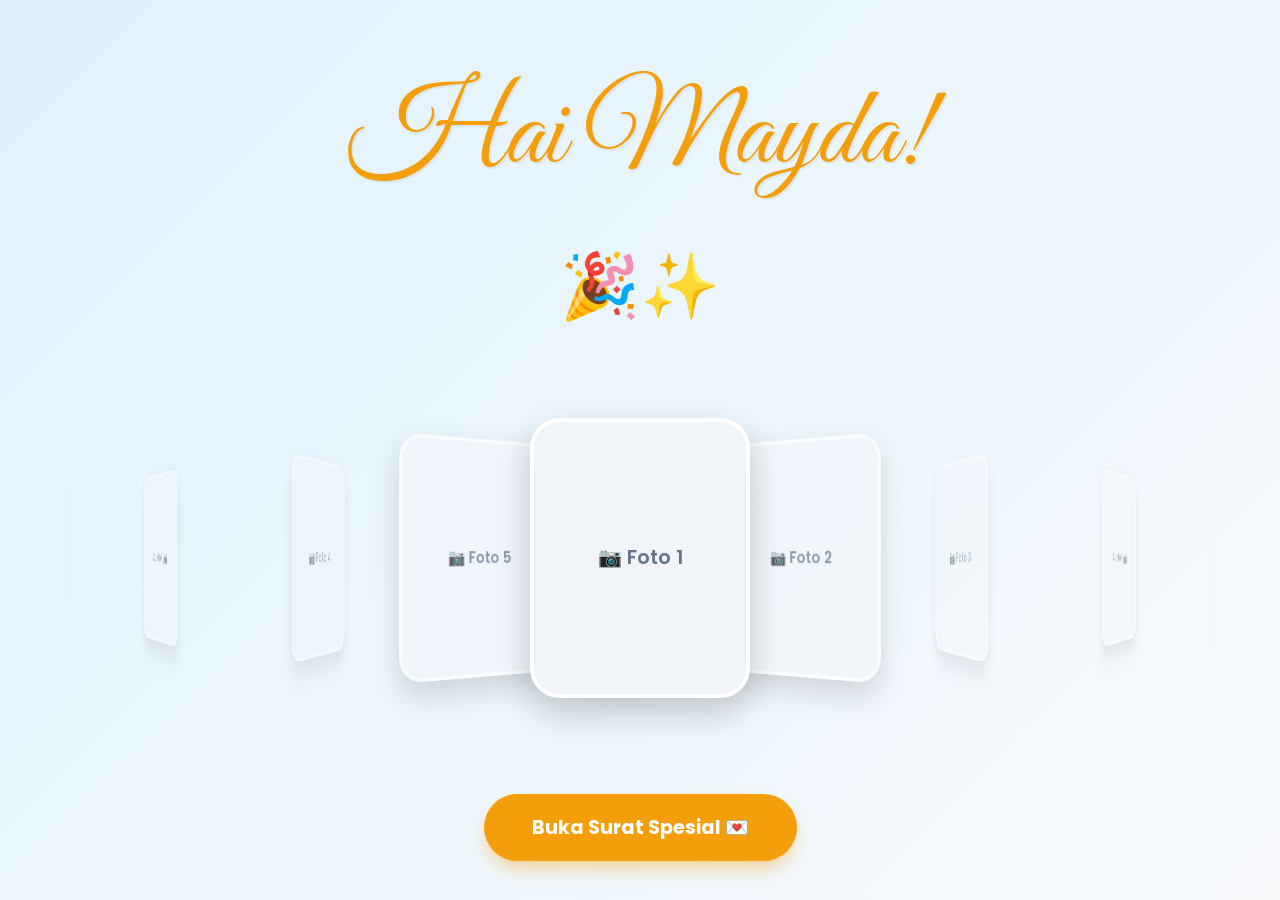
<file: index.html>
<!DOCTYPE html>
<html lang="id">
<head>
  <meta charset="UTF-8">
  <meta name="viewport" content="width=device-width, initial-scale=1.0">
  <title>Happy Graduation Mayda! 🎓</title>
  <meta name="description" content="Sebuah surat digital spesial untuk wisuda Mayda">
  <link rel="stylesheet" href="style.css?v=4">
</head>
<body>

  <!-- Particle Background -->
  <canvas id="particles-canvas"></canvas>

  <!-- Confetti Canvas -->
  <canvas id="confetti-canvas"></canvas>

  <!-- Background Music -->
  <audio id="bg-music" loop>
    <source src="musiknya.mp3" type="audio/mpeg">
  </audio>

  <!-- Navigation Header -->
  <header id="header">
    <a href="#" class="logo">Mey<span>.</span></a>
    <nav>
      <ul>
        <li><a href="#home" class="active">Home</a></li>
        <li><a href="#memories">Memories</a></li>
        <li><a href="#wish">Wish</a></li>
        <li><a href="#contact">Contact</a></li>
      </ul>
    </nav>
  </header>

  <!-- ===== COVER PAGE ===== -->
  <div class="cover-page" id="home">
    <div class="cover-content">
      <div class="cover-greeting">Hai Mayda!</div>
      <div class="cover-emoji">🎉✨</div>
      <div class="cover-carousel">
        <div class="carousel-track">
          <!-- Tambahkan foto-foto di sini -->
          <div class="carousel-item">
            <div class="carousel-placeholder"><span>📷 Foto 1</span></div>
            <!-- <img src="foto1.jpg" alt="Cover 1"> -->
          </div>
          <div class="carousel-item">
            <div class="carousel-placeholder"><span>📷 Foto 2</span></div>
            <!-- <img src="foto2.jpg" alt="Cover 2"> -->
          </div>
          <div class="carousel-item">
            <div class="carousel-placeholder"><span>📷 Foto 3</span></div>
            <!-- <img src="foto3.jpg" alt="Cover 3"> -->
          </div>
          <div class="carousel-item">
            <div class="carousel-placeholder"><span>📷 Foto 4</span></div>
            <!-- <img src="foto4.jpg" alt="Cover 4"> -->
          </div>
          <div class="carousel-item">
            <div class="carousel-placeholder"><span>📷 Foto 5</span></div>
            <!-- <img src="foto5.jpg" alt="Cover 5"> -->
          </div>
        </div>
      </div>
      <button class="open-btn" id="open-btn">Buka Surat Spesial 💌</button>
    </div>
  </div>

  <!-- Music Toggle -->
  <button class="music-toggle" id="music-toggle" aria-label="Toggle Music">
    <div class="bar"></div>
    <div class="bar"></div>
    <div class="bar"></div>
    <div class="bar"></div>
  </button>

  <!-- ===== AUTH OVERLAY ===== -->
  <div class="auth-overlay" id="auth-overlay">
    <div class="auth-card">
      <h3>Eitss tunggu ada kata sandinya 🤫</h3>
      
      <div class="input-group">
        <label for="kanza-dob">Masukkan tanggal lahir kanza</label>
        <input type="date" id="kanza-dob" required>
      </div>
      
      <div class="input-group">
        <label for="mayda-dob">Masukkan tanggal lahir mayda</label>
        <input type="date" id="mayda-dob" required>
      </div>
      
      <p class="error-msg" id="auth-error">Tanggal lahir salah, coba lagi ya!</p>
      
      <button class="submit-auth-btn" id="submit-auth-btn">Masuk ✨</button>
    </div>
  </div>

  <!-- ===== MAIN CONTENT ===== -->
  <div class="main-content">

    <!-- Intro Section -->
    <section id="intro">
      <div class="intro-card">
        <div class="intro-icon">🎓</div>
        <h2>Happy Graduation, Brokk!</h2>
        <p>Hi Brokk, Btw selamat wisuda ya, Wassalamualaikum MAN 2, Assalamualaikum Aussie hahaha, habis ini lanjut cari ilmu di Aussie + jalan jalan, nii ada sedikit kenangan dariku asekkk, eh sebelumnya mungkin gk tak tulis semua karna ngga tau dan gk nemu fotonya, jadi aku tulis yang aku tau, silahkan dibaca :)</p>
      </div>
    </section>

    <!-- Memories Section Header -->
    <h1 class="section-title" id="memories">Kilas <span>Balik</span></h1>

    <!-- Timeline/Grid Section -->
    <section class="timeline-section">

      <!-- 1. Fotbar Pertama -->
      <div class="timeline-item">
        <div class="timeline-card">
          <span class="timeline-number">01</span>
          <h3>Fotbar Pertama</h3>
          <div class="photo-placeholder">
            <img src="1fotbar1.jpg" alt="Fotbar Pertama" class="clickable-image" style="cursor: pointer;">
          </div>
          <p>Inget ngga foto ini?? Fotbar pertama kita (yang niat) dan pada hari itu jadi tanggal dimana awal kita bakal jarang ketemu lagi karena uda beda sekolah, dan foto itu kita post di InstaStory sampai akhirnya rame banget dm kita wkwkwk.</p>
        </div>
      </div>

      <!-- 2. Aku Suka Kalimatmu -->
      <div class="timeline-item">
        <div class="timeline-card">
          <span class="timeline-number">02</span>
          <h3>Aku Suka Kalimatmu</h3>
          <div class="photo-placeholder">
             <img src="mastrange.jpg" alt="Fotbar Pertama" class="clickable-image" style="cursor: pointer;">
          </div>
          <p>masih di tanggal yang sama, aku inget kamu kek mau ngepost ato ngga, karena gk enak sama someone, yaa tapi ujung" nya tetep di post si, btw aku suka banget sama kata katanya, bakal tak inget terus si kata katanya</p>
        </div>
      </div>

      <!-- 3. Typography -->
      <div class="timeline-item">
        <div class="timeline-card">
          <span class="timeline-number">03</span>
          <h3>Typography</h3>
          <div class="photo-placeholder"><span class="placeholder-icon">📷</span></div>
          <p>Masa masa aku suka banget buat typography salah satunya karena banyak stok kata kata darimu (dari bintang yang mbok kasi si) dan dulu sering banget kamu revisi, gini ternyata rasanya ngomongin desain sama orang perfeksionis wkwkwk.</p>
        </div>
      </div>

      <!-- 4. Cap 3 Jari -->
      <div class="timeline-item">
        <div class="timeline-card">
          <span class="timeline-number">04</span>
          <h3>Cap 3 Jari</h3>
          <div class="photo-placeholder"><span class="placeholder-icon">📷</span></div>
          <p>Setelah beberapa bulan gak meet, baru beberapa bulan juga, ntah siapa yang ngambil foto ini, tapi sayang banget dulu gk bisa berlama lama, soale kamu harus segera pulang tapi aku baru dateng huhuhu</p>
        </div>
      </div>

      <!-- 5. Buku Mantappu Jiwa -->
      <div class="timeline-item">
        <div class="timeline-card">
          <span class="timeline-number">05</span>
          <h3>Buku Mantappu Jiwa</h3>
          <div class="photo-placeholder"><span class="placeholder-icon">📷</span></div>
          <p>Btw Makasi banyak ya buat hadiahnya, aku suka bangett apalagi penulisnya jerome, keren ya kamu bisa buat aku yg gk suka baca buku ini jadi bisa cepet nyelesaiin buku ini cuman dalam beberapa hari, yaa ofc karna buku ini darimu juga hehe, makasii yaa masih tak simpen kok, buku, foto sama suratnya :)</p>
        </div>
      </div>

      <!-- 6. Kampung Inggris -->
      <div class="timeline-item">
        <div class="timeline-card">
          <span class="timeline-number">06</span>
          <h3>Kampung Inggris</h3>
          <div class="photo-placeholder"><span class="placeholder-icon">📷</span></div>
          <p>Inget ngga ini kapan??, yaa ini pas cfd di kediri, aku inget kita mau ketemu terus sama sama aktifin live loc, tapi malah kelewatan wkwk, dan ya kita akhirnya ketemu di indomaret, sayang banget dulu masih banyak wishlist yang belum terpenuhi, kayak menikmati senja di lapangan, main sama bocil dll, tapi gakpapa habis ini nikmatin waktumu di Aussie ya :)</p>
        </div>
      </div>

      <!-- 7. Menang Madfest -->
      <div class="timeline-item">
        <div class="timeline-card">
          <span class="timeline-number">07</span>
          <h3>Menang Madfest</h3>
          <div class="photo-placeholder"><span class="placeholder-icon">📷</span></div>
          <p>Wiii, congrats ya buat prestasi nasionalnya, padahal dulu awal awal masuk man ngambis olim, eh rejekinya ternyata di Madfest, sekali lagi selamat ya</p>
        </div>
      </div>

      <!-- 8. AFS Innovators -->
      <div class="timeline-item">
        <div class="timeline-card">
          <span class="timeline-number">08</span>
          <h3>AFS Innovators</h3>
          <div class="photo-placeholder"><span class="placeholder-icon">📷</span></div>
          <p>Akhirnya yaa percobaan kedua kamu ikut afs innovators berhasil juga, aku inget dulu pas kamu gagal saat percobaan pertama, curhat segala macem, apalagi pas wawancara wifimu lag, tapi ternyata kamu ngga nyerah gitu aja, kamu coba lagi and u did it, congrats broo</p>
        </div>
      </div>

      <!-- 9. Keterima BIM -->
      <div class="timeline-item">
        <div class="timeline-card">
          <span class="timeline-number">09</span>
          <h3>Keterima BIM</h3>
          <div class="photo-placeholder"><span class="placeholder-icon">📷</span></div>
          <p>Bener bener berturut turut ya, kamu dapet pengumuman ketrima bim pas program akhir di afs, selamat ya, aku inget dulu kamu cerita lek nangis habis di interview, apalagi dulu pernah salah nilai, tapi malamnya aku ngimpi kalau kamu cerit ke ku kalok ketrima dann demmm akhirnya tanggal 2 kamu ketrima bener bener hadiah terbaik buat ultahmu gk sii</p>
        </div>
      </div>

      <!-- 10. SS an WA -->
      <div class="timeline-item">
        <div class="timeline-card">
          <span class="timeline-number">10</span>
          <h3>SS an WA</h3>
          <div class="photo-placeholder"><span class="placeholder-icon">📷</span></div>
          <p>Aku inget kamu pernah ngirim ini, and thats true, uda cantik, pinter lagi, dapet beasiswa bener bener kek jerome, mimpinya pun sama :)</p>
        </div>
      </div>

      <!-- 11. Hadiah Gantungan -->
      <div class="timeline-item">
        <div class="timeline-card">
          <span class="timeline-number">11</span>
          <h3>Hadiah Gantungan</h3>
          <div class="photo-placeholder"><span class="placeholder-icon">📷</span></div>
          <p>dan yaa gantungan ini tetep gantung di tasku, bahkan sampek tasku sobek karena kecelakaan dulu, tapi gantungan ini bakal tak jaga terus, if u know, setiap aku sepedaan dan bawa tas, aku selalu meraba ke belakang, mastiin gantungannya gak jatuh :)</p>
        </div>
      </div>

      <!-- 12. Perbiman Duniawi -->
      <div class="timeline-item">
        <div class="timeline-card">
          <span class="timeline-number">12</span>
          <h3>Perbiman Duniawi</h3>
          <div class="photo-placeholder"><span class="placeholder-icon">📷</span></div>
          <p>Jadi manusia tersibuk di dunia iki wkwkwk, banyak project bim, belum lagi jadi osima, sampek gini tetep zoom meskipun di jalan wkwkwk, semangat banget, apa yang ngga buat bim</p>
        </div>
      </div>

      <!-- 13. Summer Program -->
      <div class="timeline-item">
        <div class="timeline-card">
          <span class="timeline-number">13</span>
          <h3>Summer Program</h3>
          <div class="photo-placeholder"><span class="placeholder-icon">📷</span></div>
          <p>meskipun summer programnya ngga ke aussie tapi ini uda keren si, bener" meskipun ngga dapet sumpro yang ln masih dapet yg didalem negeri, aku inget kata" mu, tidak lolos sumpro, its not end of everything, jadi penyemangatku juga kata kata itu pas aku gk lolos OSN, btw makasi juga ya udah nyemangatin dan ngasi beberapa motivasi ke aku menjelang dan sesudah OSN :)</p>
        </div>
      </div>

      <!-- 14. Tes Lagi -->
      <div class="timeline-item">
        <div class="timeline-card">
          <span class="timeline-number">14</span>
          <h3>Tes Lagi</h3>
          <div class="photo-placeholder"><span class="placeholder-icon">📷</span></div>
          <p>Bener bener ya semangat mu gk pernah padam, aku lupa ini tes SAT atau IELTS, pokok aku ingete kamu tes lagi karna porinmu kurang, kek e IELTS de, gilak sampek semahal itu yaa, tapi aku salut sama semangatmu sii, iyalah demi Aussie</p>
        </div>
      </div>

      <!-- 15. Ikut FALP -->
      <div class="timeline-item">
        <div class="timeline-card">
          <span class="timeline-number">15</span>
          <h3>Ikut FALP</h3>
          <div class="photo-placeholder"><span class="placeholder-icon">📷</span></div>
          <p>Tiba tiba banget kamu ngajakin aku ikut FALP, dulu tak iya in lagi, meskipun kita sama sama gk lolos, tapi experience buat cv nya keren si, gini rasanya ternyata ribetnya buat cv, sama ngebut banget ngedit video wkwkwk</p>
        </div>
      </div>

      <!-- 16. Dikira Ikut AOC -->
      <div class="timeline-item">
        <div class="timeline-card">
          <span class="timeline-number">16</span>
          <h3>Dikira Ikut AOC</h3>
          <div class="photo-placeholder"><span class="placeholder-icon">📷</span></div>
          <p>ini nihh, calon penghuni kursi Aoc, sampek mau di kick dari grup wkwkwk, aku belum dapet ceritanya dari kamu si gimana kronologi bisa sempet mau aoc,kapan kapan ceritain dong hehe</p>
        </div>
      </div>

      <!-- 17. Mundur Eligible -->
      <div class="timeline-item">
        <div class="timeline-card">
          <span class="timeline-number">17</span>
          <h3>Mundur Eligible</h3>
          <div class="photo-placeholder"><span class="placeholder-icon">📷</span></div>
          <p>ini foto yang kamu kirim setelah aku ngirim kalau aku eligible, yaa ngga heran si pasti lebih memilih kulliah di luar daripada dalam negeri</p>
        </div>
      </div>

      <!-- 18. Jadi Eligible -->
      <div class="timeline-item">
        <div class="timeline-card">
          <span class="timeline-number">18</span>
          <h3>Jadi Eligible</h3>
          <div class="photo-placeholder"><span class="placeholder-icon">📷</span></div>
          <p>ini nihh, tiba tiba aja, jadi eligible lagi padahal udah isi form pengunduran diri, bener" di all in semua dalam dan luar negeri</p>
        </div>
      </div>

      <!-- 19. Ketrima SNBP -->
      <div class="timeline-item">
        <div class="timeline-card">
          <span class="timeline-number">19</span>
          <h3>Ketrima SNBP</h3>
          <div class="photo-placeholder"><span class="placeholder-icon">📷</span></div>
          <p>sebelumnya selamat ya ketrima di ub ( meskipun gk jadi ambil ) sementara aku ketolak, rasanya kek apalah udah osn gagal snbp gagal juga :(</p>
        </div>
      </div>

      <!-- 20. Ketolak BIM -->
      <div class="timeline-item">
        <div class="timeline-card">
          <span class="timeline-number">20</span>
          <h3>Ketolak BIM</h3>
          <div class="photo-placeholder"><span class="placeholder-icon">📷</span></div>
          <p>"cek tau merah" katamu kemaren pas ketolak bim, tapi meskipun merah, tapi merahmu di bim apalahh wkwkwk, beda sama orang orang yg merahnya di snbp, apalagi warna merah di snbp besar banget lagi, rasanya jlepp</p>
        </div>
      </div>

      <!-- 21. Keterima Beasiswa Garuda -->
      <div class="timeline-item">
        <div class="timeline-card">
          <span class="timeline-number">21</span>
          <h3>Keterima Beasiswa Garuda</h3>
          <div class="photo-placeholder"><span class="placeholder-icon">📷</span></div>
          <p>and finally kamu ketrima di beasiswa garuda, 4 tahun beda negara ni bakalan wkwk, gapapa apapun demi masa depan yang cerahkan, selamat yaa sekali lagi, dan selamat menimba ilmu di Aussie, negara yg kamu pengen, jangan lupa ntar foto" yang banyak yaa, enjoy your study bro :)</p>
        </div>
      </div>

      <!-- 22. Wisuda -->
      <div class="timeline-item">
        <div class="timeline-card">
          <span class="timeline-number">22</span>
          <h3>Wisuda</h3>
          <div class="photo-placeholder"><span class="placeholder-icon">📷</span></div>
          <p>Akhirnyaa Wissudahhh, seneng banget pas mc nya bacain nama nama univ yang nerima kamu, kek ngebut bangett wkwkwk, gk bayangin kalau kamu ketrima 10 atau lebih gitu bakal se ngebut apa mc nya bacain</p>
        </div>
      </div>

      <!-- 23. CFD -->
      <div class="timeline-item">
        <div class="timeline-card">
          <span class="timeline-number">23</span>
          <h3>CFD</h3>
          <div class="photo-placeholder"><span class="placeholder-icon">📷</span></div>
          <p>Dan yaaa akhirnya kita meet jg wkwkwk, kita spend time hampir seharian nihh, mungkin ini juga salah satu meet kita yg terakhir sebelum pisah lagi huhu, maaf ya kalau banyak yg kurang hihi</p>
        </div>
      </div>

      <!-- 24. CFD (2) -->
      <div class="timeline-item">
        <div class="timeline-card">
          <span class="timeline-number">24</span>
          <h3>CFD</h3>
          <div class="photo-placeholder"><span class="placeholder-icon">📷</span></div>
          <p>Dan yaaa kita meet jg wkwkwk, kita spend time hampir seharian nihh, mungkin ini juga salah satu meet kita yg terakhir sebelum pisah lagi huhu, maaf ya kalau banyak yg kurang hihi</p>
        </div>
      </div>

      <!-- 25. Pengumuman SNBT -->
      <div class="timeline-item">
        <div class="timeline-card">
          <span class="timeline-number">25</span>
          <h3>Pengumuman SNBT</h3>
          <div class="photo-placeholder"><span class="placeholder-icon">📷</span></div>
          <p>Ini salah satu momen paling hancur dalam hidupku asekkk, rasanya hancur bangett ketolak snbp, gagal osn, terus ketolak snbt, aku kayak hampir menyerah, bohong lek aku gk nangis melihat teman teman lain yang skornya lebih rendah dari aku lolos, tapi disitu kamu ngasi semangatt, kamu bantu cari info, minjemin buku buat aku belajar juga, Makasih banyak banyak yaaa</p>
        </div>
      </div>

      <!-- 26. Pengumuman SNBT (2) -->
      <div class="timeline-item">
        <div class="timeline-card">
          <span class="timeline-number">26</span>
          <h3>Pengumuman SNBT</h3>
          <div class="photo-placeholder"><span class="placeholder-icon">📷</span></div>
          <p>Ini salah satu momen paling hancur dalam hidupku asekkk, rasanya hancur bangett ketolak snbp, gagal osn, terus ketolak snbt, aku kayak hampir menyerah, bohong lek aku gk nangis melihat teman teman lain yang skornya lebih rendah dari aku lolos, tapi disitu kamu ngasi semangatt, kamu bantu cari info, minjemin buku buat aku belajar juga, Makasih banyak banyak yaaa</p>
        </div>
      </div>

      <!-- 27. Pengumuman UTUL -->
      <div class="timeline-item">
        <div class="timeline-card">
          <span class="timeline-number">27</span>
          <h3>Pengumuman UTUL</h3>
          <div class="photo-placeholder"><span class="placeholder-icon">📷</span></div>
          <p>Akhirnya setelah belajar kurleb 1 bulann loloss juga, meskipun bukan pilihan pertama, ini kayak katamu "Harus Realistis" dan sekarang aku paham kenapa kok aku ditaruh di prodi ini dengan ukt segitu, sekarang semua masuk akal, terima kasih ya udah bantu persiapan, dari nyemangatin belajar, kadang diskusi soal, terus minjemin buku dan banyak lagiiii</p>
        </div>
      </div>

    </section>

    <!-- Closing Section -->
    <section class="closing-section" id="wish">
      <div class="closing-card">
        <p>Nah itu dia sedikit kilas balik dari aku, sebelumnya maap ya kalau ngga bisa dateng di wisuda mu soalnya krisis motor cuy wkwkwk (kesenjangan kendaraan), dan maaf kalau cuma bisa ngasi ini yang notabennya gk seberapa, gk kayak yg lain ngasi macem" barang tapi bagaimanapun itu selamat Lulus dari MAN, selamat juga udah ketrima di Monash University, selamat cari ilmu di Aussie, jangan lupain orang orang yang masih di Indo ( termasuk aku wkwk), kalau misal mau nambah foto ato gimana boleh banget chat aku yaa ntar tak tambahin, yaudah Happy Graduation ya bro, makasih udah jadi orang yg buat aku pernah ngambis banget kejar sesuatu,meskipun belum dapet hehe, tapi aku inget kamu pernah ngomong "Kalau OSN gk dapet pasti ada gantinya" yaa i still believe what u said, doain ya :), yaudah gitu aja sukses terus ya Mey, see yaa, sampai jumpa di lain waktu, bahagia bisa kenal orang kayak kamu🥹🤗</p>
        <div id="contact">
          <a href="https://wa.me/6282245264057" class="wa-btn" target="_blank">💬 Lanjut WA</a>
        </div>
      </div>
    </section>

  </div>

  <!-- Image Modal -->
  <div id="imageModal" class="modal">
    <span class="close-modal">&times;</span>
    <img class="modal-content" id="modalImg">
  </div>

  <script src="script.js?v=4"></script>
</body>
</html>
</file>
<file: style.css>
@import url('https://fonts.googleapis.com/css2?family=Playfair+Display:ital,wght@0,600;0,700;0,800;1,600&family=Great+Vibes&family=Poppins:wght@300;400;500;600;700&display=swap');

:root {
  /* Cheerful Palette inspired by Pionir UGM */
  --primary: #f59e0b; /* Amber/Orange */
  --primary-hover: #d97706;
  --secondary: #84cc16; /* Lime Green */
  --accent: #3b82f6; /* Blue */
  --bg-main: #f8fafc;
  --bg-gradient: linear-gradient(135deg, #e0f2fe 0%, #f8fafc 100%);
  --text-main: #1e293b;
  --text-muted: #64748b;
  --card-bg: #ffffff;
  --glass-bg: rgba(255, 255, 255, 0.8);
  --border-color: #e2e8f0;
  --shadow-sm: 0 4px 6px -1px rgb(0 0 0 / 0.1);
  --shadow-md: 0 10px 15px -3px rgb(0 0 0 / 0.1);
  --shadow-lg: 0 20px 25px -5px rgb(0 0 0 / 0.1);
}

*, *::before, *::after { 
  box-sizing: border-box; 
  margin: 0; 
  padding: 0; 
}

html {
  scroll-behavior: smooth;
  scrollbar-width: thin;
  scrollbar-color: var(--primary) #f1f5f9;
}

body {
  font-family: 'Poppins', sans-serif;
  background-color: var(--bg-main);
  background-image: radial-gradient(#e2e8f0 0.5px, transparent 0.5px);
  background-size: 20px 20px;
  color: var(--text-main);
  overflow-x: hidden;
  line-height: 1.6;
}

/* ===== NAVIGATION ===== */
header {
  position: fixed;
  top: 0;
  left: 0;
  width: 100%;
  padding: 1rem 5%;
  z-index: 1001;
  display: flex;
  justify-content: space-between;
  align-items: center;
  transition: all 0.4s ease;
  backdrop-filter: blur(10px);
  background: transparent;
}

header.scrolled {
  background: var(--glass-bg);
  box-shadow: var(--shadow-md);
  padding: 0.8rem 5%;
}

.logo {
  font-family: 'Playfair Display', serif;
  font-weight: 800;
  font-size: 1.8rem;
  color: var(--primary);
  text-decoration: none;
  display: flex;
  align-items: center;
  gap: 0.5rem;
}

nav ul {
  display: flex;
  list-style: none;
  gap: 2rem;
}

nav ul li a {
  text-decoration: none;
  color: var(--text-main);
  font-weight: 600;
  font-size: 0.95rem;
  transition: color 0.3s;
  position: relative;
}

nav ul li a:hover, nav ul li a.active {
  color: var(--primary);
}

nav ul li a::after {
  content: '';
  position: absolute;
  bottom: -4px;
  left: 0;
  width: 0;
  height: 2px;
  background: var(--primary);
  transition: width 0.3s;
}

nav ul li a:hover::after, nav ul li a.active::after {
  width: 100%;
}

/* ===== PARTICLE & CONFETTI CANVAS ===== */
#particles-canvas,
#confetti-canvas {
  position: fixed;
  top: 0; left: 0;
  width: 100%; height: 100%;
  pointer-events: none;
}
#particles-canvas {
  z-index: 0;
  opacity: 0.6;
}
#confetti-canvas {
  z-index: 9999;
}

/* ===== COVER PAGE ===== */
.cover-page {
  position: fixed;
  top: 0; left: 0;
  width: 100%; height: 100%;
  z-index: 2000;
  display: flex;
  flex-direction: column;
  align-items: center;
  /* justify-content: center dihilangkan agar konten tidak terpotong di atas saat overflow */
  background: var(--bg-gradient);
  transition: all 0.8s cubic-bezier(0.77, 0, 0.175, 1);
  overflow-y: auto;
  overflow-x: hidden;
}

.cover-page.hidden {
  transform: translateY(-100%);
  opacity: 0;
  pointer-events: none;
}

.cover-content {
  text-align: center;
  max-width: 90%;
  margin: auto; /* Memusatkan secara vertikal jika ada sisa space, menjaga padding jika penuh */
  padding: 3rem 0;
}

.cover-greeting {
  font-family: 'Great Vibes', cursive;
  font-size: clamp(4rem, 12vw, 7rem);
  color: var(--primary);
  margin-bottom: 0.5rem;
  text-shadow: 2px 2px 0px rgba(0,0,0,0.05);
  animation: float 4s ease-in-out infinite;
}

.cover-emoji {
  font-size: 4rem;
  display: block;
  margin-bottom: 2rem;
}

.cover-carousel {
  width: 100%;
  max-width: 100vw; /* Lebar penuh layar untuk scroll yang lega */
  margin: 0 auto 3rem;
  overflow: hidden; /* Sembunyikan tumpahan di luar container utama */
}

.carousel-track {
  position: relative;
  display: flex;
  align-items: center;
  overflow-x: auto;
  scroll-snap-type: x mandatory;
  padding: 3rem calc(50% - 110px); /* Center item pertama dan terakhir */
  scrollbar-width: none;
  -webkit-overflow-scrolling: touch;
}

.carousel-track::-webkit-scrollbar {
  display: none;
}

.carousel-item {
  flex: 0 0 220px;
  height: 280px;
  margin: 0 -30px; /* Margin negatif untuk efek menumpuk */
  border-radius: 30px;
  overflow: hidden;
  border: 4px solid #fff;
  box-shadow: 0 15px 35px rgba(0,0,0,0.2);
  background: #f1f5f9;
  scroll-snap-align: center;
  transition: transform 0.1s ease-out, opacity 0.1s ease-out;
  transform-style: preserve-3d;
  will-change: transform, opacity;
  cursor: pointer;
}

.carousel-item img {
  width: 100%; height: 100%;
  object-fit: cover;
  pointer-events: none;
}

.carousel-placeholder {
  display: flex;
  height: 100%;
  align-items: center;
  justify-content: center;
  color: var(--text-muted);
  font-weight: 600;
  font-size: 1.2rem;
  pointer-events: none;
}

.open-btn {
  padding: 1.2rem 3rem;
  font-family: 'Poppins', sans-serif;
  font-size: 1.2rem;
  font-weight: 700;
  color: #fff;
  background: var(--primary);
  border: none;
  border-radius: 100px;
  cursor: pointer;
  box-shadow: 0 10px 20px -5px rgba(245, 158, 11, 0.5);
  transition: all 0.3s;
}

.open-btn:hover {
  transform: translateY(-5px);
  background: var(--primary-hover);
  box-shadow: 0 15px 25px -5px rgba(245, 158, 11, 0.6);
}

/* ===== MAIN CONTENT ===== */
.main-content {
  display: none;
  padding-top: 80px;
  position: relative;
  z-index: 1;
}

.main-content.visible { display: block; }

/* ===== SECTIONS ===== */
section {
  padding: 100px 5%;
  max-width: 1200px;
  margin: 0 auto;
}

.section-title {
  text-align: center;
  font-family: 'Playfair Display', serif;
  font-size: 3rem;
  font-weight: 800;
  margin-bottom: 4rem;
  color: var(--text-main);
  position: relative;
}

.section-title span {
  color: var(--primary);
}

/* ===== INTRO CARD ===== */
.intro-card {
  background: var(--card-bg);
  border-radius: 40px;
  padding: 4rem;
  text-align: center;
  box-shadow: var(--shadow-lg);
  border: 2px dashed var(--primary);
  margin-bottom: 4rem;
}

.intro-icon { font-size: 4rem; margin-bottom: 1.5rem; }
.intro-card h2 {
  font-family: 'Playfair Display', serif;
  font-size: 2.5rem;
  font-weight: 700;
  margin-bottom: 1.5rem;
  color: var(--text-main);
}
.intro-card p {
  font-size: 1.1rem;
  color: var(--text-muted);
  max-width: 800px;
  margin: 0 auto;
}

/* ===== TIMELINE / GRID ===== */
.timeline-section {
  display: flex;
  flex-direction: column;
  gap: 3.5rem;
  padding: 2rem 5% 6rem;
  max-width: 650px;
  margin: 0 auto;
}

.timeline-item {
  width: 100%;
  opacity: 0;
  transform: scale(0.8); /* ZOOM IN START */
  transition: all 0.8s cubic-bezier(0.34, 1.56, 0.64, 1);
}

.timeline-item.visible {
  opacity: 1;
  transform: scale(1); /* ZOOM IN END */
}

.timeline-card {
  background: var(--card-bg);
  border-radius: 30px;
  padding: 2rem;
  height: 100%;
  display: flex;
  flex-direction: column;
  box-shadow: var(--shadow-md);
  border: 1px solid var(--border-color);
  transition: all 0.4s ease;
  position: relative;
}

.timeline-card:hover {
  transform: translateY(-10px);
  box-shadow: var(--shadow-lg);
  border-color: var(--primary);
}

.timeline-number {
  position: absolute;
  top: -15px;
  right: 20px;
  background: var(--primary);
  color: #fff;
  width: 40px;
  height: 40px;
  border-radius: 12px;
  display: flex;
  align-items: center;
  justify-content: center;
  font-weight: 800;
  font-size: 1.2rem;
  box-shadow: var(--shadow-sm);
}

.timeline-card h3 {
  font-family: 'Playfair Display', serif;
  font-size: 1.6rem;
  margin: 1rem 0;
}

.photo-placeholder {
  width: 100%;
  aspect-ratio: 4/3;
  border-radius: 20px;
  background: #f1f5f9;
  border: 2px dashed #cbd5e1;
  display: flex;
  align-items: center;
  justify-content: center;
  margin-bottom: 1.5rem;
  overflow: hidden;
}

.photo-placeholder img { width: 100%; height: 100%; object-fit: cover; }

.timeline-card p {
  font-size: 1.05rem;
  color: var(--text-muted);
  line-height: 1.7;
}

/* ===== CLOSING ===== */
.closing-section {
  text-align: center;
  padding-bottom: 150px;
}

.closing-card {
  background: linear-gradient(135deg, var(--primary), #fbbf24);
  border-radius: 50px;
  padding: 5rem 3rem;
  color: #fff;
  box-shadow: var(--shadow-lg);
  position: relative;
  overflow: hidden;
}

.closing-card p {
  font-size: 1.2rem;
  line-height: 1.8;
  margin-bottom: 3rem;
  font-weight: 500;
}

.wa-btn {
  display: inline-flex;
  align-items: center;
  gap: 0.8rem;
  background: #fff;
  color: var(--primary);
  padding: 1.2rem 3rem;
  border-radius: 100px;
  text-decoration: none;
  font-weight: 800;
  font-size: 1.1rem;
  transition: all 0.3s;
}

.wa-btn:hover {
  transform: scale(1.05);
  box-shadow: 0 10px 20px rgba(0,0,0,0.1);
}

/* ===== MUSIC TOGGLE ===== */
.music-toggle {
  position: fixed;
  bottom: 2rem;
  right: 2rem;
  width: 60px;
  height: 60px;
  border-radius: 20px;
  background: #fff;
  border: 2px solid var(--primary);
  cursor: pointer;
  z-index: 1000;
  display: flex;
  align-items: center;
  justify-content: center;
  box-shadow: var(--shadow-md);
  transition: all 0.3s;
}

.music-toggle:hover { transform: rotate(10deg) scale(1.1); }

.music-toggle .bar {
  width: 4px;
  background: var(--primary);
  margin: 0 2px;
  height: 20px;
}

.music-toggle.playing .bar { animation: musicBar 0.8s ease-in-out infinite alternate; }

@keyframes musicBar {
  0% { height: 8px; }
  100% { height: 25px; }
}

@keyframes float {
  0%, 100% { transform: translateY(0); }
  50% { transform: translateY(-20px); }
}

/* ===== RESPONSIVE ===== */
@media (max-width: 768px) {
  header nav { display: none; }
  .section-title { font-size: 2.2rem; }
  .intro-card { padding: 2.5rem; }
  .closing-card { padding: 3.5rem 1.5rem; }
}

/* ===== IMAGE MODAL ===== */
.modal {
  display: none; 
  position: fixed; 
  z-index: 3000; 
  left: 0;
  top: 0;
  width: 100%; 
  height: 100%; 
  overflow: auto; 
  background-color: rgba(0,0,0,0.8); 
  backdrop-filter: blur(5px);
  opacity: 0;
  transition: opacity 0.3s ease;
}

.modal.show {
  display: flex;
  justify-content: center;
  align-items: center;
  opacity: 1;
}

.modal-content {
  margin: auto;
  display: block;
  max-width: 90%;
  max-height: 90%;
  border-radius: 10px;
  box-shadow: 0 0 20px rgba(0,0,0,0.5);
  transform: scale(0.8);
  transition: transform 0.3s ease;
}

.modal.show .modal-content {
  transform: scale(1);
}

.close-modal {
  position: absolute;
  top: 20px;
  right: 35px;
  color: #f1f1f1;
  font-size: 40px;
  font-weight: bold;
  cursor: pointer;
  transition: 0.3s;
  z-index: 3001;
}

.close-modal:hover,
.close-modal:focus {
  color: var(--primary);
  text-decoration: none;
  cursor: pointer;
}

/* ===== AUTH OVERLAY ===== */
.auth-overlay {
  position: fixed;
  top: 0; left: 0; width: 100%; height: 100%;
  background: rgba(0,0,0,0.5);
  backdrop-filter: blur(10px);
  z-index: 4000;
  display: flex;
  align-items: center;
  opacity: 0;
  pointer-events: none;
  transition: opacity 0.4s ease;
  overflow-y: auto;
  overflow-x: hidden;
}

.auth-overlay.show {
  opacity: 1;
  pointer-events: auto;
}

.auth-card {
  background: var(--card-bg);
  padding: 3rem;
  border-radius: 30px;
  box-shadow: var(--shadow-lg);
  max-width: 90%;
  width: 400px;
  text-align: center;
  transform: translateY(30px) scale(0.95);
  transition: transform 0.4s cubic-bezier(0.175, 0.885, 0.32, 1.275);
  margin: auto; /* Memusatkan form ke tengah jika space cukup */
}

.auth-overlay.show .auth-card {
  transform: translateY(0) scale(1);
}

.auth-card h3 {
  font-size: 1.4rem;
  color: var(--text-main);
  margin-bottom: 2rem;
  font-family: 'Playfair Display', serif;
}

.input-group {
  margin-bottom: 1.5rem;
  text-align: left;
}

.input-group label {
  display: block;
  font-weight: 600;
  font-size: 0.95rem;
  color: var(--text-muted);
  margin-bottom: 0.5rem;
}

.input-group input {
  width: 100%;
  padding: 1rem;
  border: 2px solid var(--border-color);
  border-radius: 12px;
  font-family: 'Poppins', sans-serif;
  font-size: 1rem;
  outline: none;
  transition: border-color 0.3s;
  color: var(--text-main);
}

.input-group input:focus {
  border-color: var(--primary);
}

.error-msg {
  color: #ef4444;
  font-size: 0.9rem;
  font-weight: 600;
  margin-bottom: 1.5rem;
  opacity: 0;
  transition: opacity 0.3s;
}

.error-msg.show {
  opacity: 1;
}

.submit-auth-btn {
  width: 100%;
  padding: 1rem;
  background: var(--primary);
  color: #fff;
  border: none;
  border-radius: 100px;
  font-size: 1.1rem;
  font-weight: 700;
  cursor: pointer;
  transition: all 0.3s;
}

.submit-auth-btn:hover {
  background: var(--primary-hover);
  transform: translateY(-2px);
  box-shadow: 0 10px 20px -5px rgba(245, 158, 11, 0.5);
}
</file>
